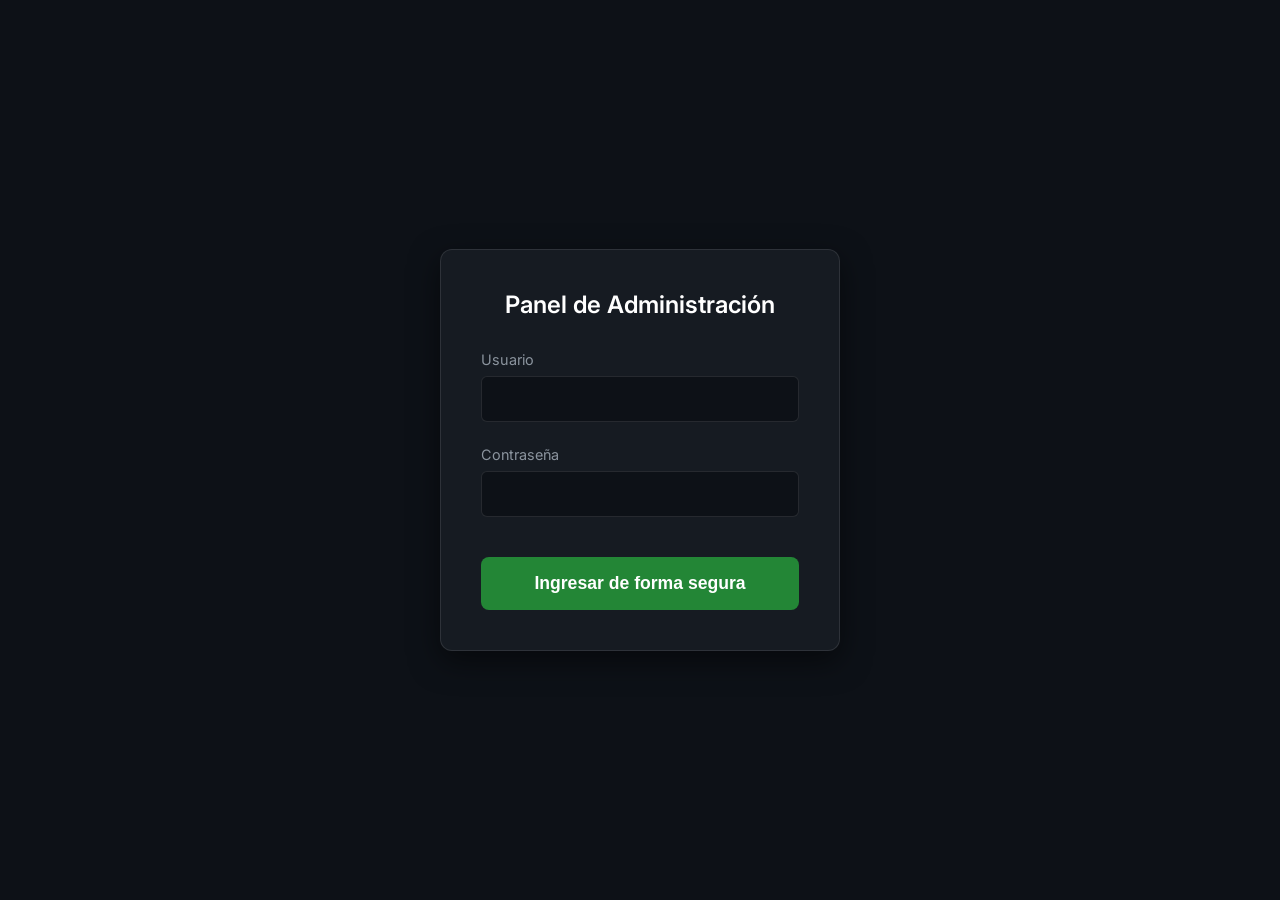
<file: frontend/login.html>
<!DOCTYPE html>
<html lang="es">
<head>
    <meta charset="UTF-8">
    <meta name="viewport" content="width=device-width, initial-scale=1.0">
    <title>Login - Hotel Income Tracker</title>
    <link rel="stylesheet" href="style.css?v=8">
    <link href="https://fonts.googleapis.com/css2?family=Inter:wght@300;400;500;600;700&display=swap" rel="stylesheet">
    <style>
        body {
            display: flex; justify-content: center; align-items: center; min-height: 100vh; margin: 0; background: #0d1117; color: #fff;
        }
        .login-card {
            background: #161b22; border: 1px solid var(--border-color, #30363d); border-radius: 12px;
            padding: 2.5rem; width: 100%; max-width: 400px;
            box-shadow: 0 10px 30px rgba(0,0,0,0.5);
        }
        .login-card h2 { text-align: center; margin-bottom: 2rem; font-weight: 600; }
        .form-group-login { margin-bottom: 1.5rem; }
        .form-group-login label { display: block; color: var(--text-muted, #8b949e); margin-bottom: 0.5rem; font-size: 0.9rem; }
        .form-group-login input { 
            width: 100%; padding: 0.8rem; background: #0d1117; box-sizing: border-box;
            border: 1px solid var(--border-color, #30363d); border-radius: 6px; 
            color: #fff; font-size: 1rem; transition: border-color 0.2s;
        }
        .form-group-login input:focus { outline: none; border-color: #58a6ff; }
        #error-msg { background: rgba(215, 58, 73, 0.1); color: #ff7b72; padding: 0.8rem; border-radius: 6px; margin-bottom: 1.5rem; text-align: center; border: 1px solid #ff7b72; display: none; }
        .btn-submit { 
            width: 100%; padding: 1rem; font-size: 1.1rem; border-radius: 8px; 
            background: #238636; color: white; border: none; cursor: pointer; font-weight: bold;
        }
        .btn-submit:hover { background: #2ea043; }
    </style>
</head>
<body>
    <div class="login-card">
        <h2>Panel de Administración</h2>
        <div id="error-msg">Credenciales incorrectas</div>
        <form id="login-form">
            <div class="form-group-login">
                <label>Usuario</label>
                <input type="text" id="username" autocomplete="username" required>
            </div>
            <div class="form-group-login">
                <label>Contraseña</label>
                <input type="password" id="password" autocomplete="current-password" required>
            </div>
            <button type="submit" class="btn-submit" id="btn-login">Ingresar de forma segura</button>
        </form>
    </div>

    <script>
        document.getElementById('login-form').onsubmit = async (e) => {
            e.preventDefault();
            const btn = document.getElementById('btn-login');
            btn.textContent = 'Autenticando...'; btn.disabled = true;
            
            const params = new URLSearchParams();
            params.append('username', document.getElementById('username').value);
            params.append('password', document.getElementById('password').value);
            
            try {
                const res = await fetch('/api/login', {
                    method: 'POST',
                    headers: { 'Content-Type': 'application/x-www-form-urlencoded' },
                    body: params
                });
                
                if (res.ok) {
                    const data = await res.json();
                    localStorage.setItem('hotel_token', data.access_token);
                    window.location.href = '/';
                } else {
                    document.getElementById('error-msg').style.display = 'block';
                    btn.textContent = 'Ingresar de forma segura'; btn.disabled = false;
                }
            } catch(err) {
                alert('No se pudo conectar con el servidor.');
                btn.textContent = 'Ingresar de forma segura'; btn.disabled = false;
            }
        };
    </script>
</body>
</html>
</file>
<file: frontend/style.css>
:root {
    --bg-color: #0d1117;
    --card-bg: rgba(22, 27, 34, 0.7);
    --border-color: rgba(255, 255, 255, 0.1);
    --primary: #58a6ff;
    --primary-hover: #79c0ff;
    --success: #2ea043;
    --text-main: #c9d1d9;
    --text-muted: #8b949e;
    --occupied: #ff7b72;
    --available: #3fb950;
    --font-family: 'Inter', sans-serif;
}

* {
    box-sizing: border-box;
    margin: 0;
    padding: 0;
}

body {
    background-color: var(--bg-color);
    color: var(--text-main);
    font-family: var(--font-family);
    min-height: 100vh;
    display: flex;
    justify-content: center;
    background-image: radial-gradient(circle at top, rgba(88, 166, 255, 0.1) 0%, transparent 50%);
    overflow-x: hidden;
}

.app-container {
    max-width: 1200px;
    width: 100%;
    padding: 2rem;
    display: flex;
    flex-direction: column;
    gap: 2rem;
}

header {
    display: flex;
    justify-content: space-between;
    align-items: center;
    padding-bottom: 1rem;
    border-bottom: 1px solid var(--border-color);
}

header h1 {
    font-size: 2rem;
    font-weight: 700;
    background: linear-gradient(90deg, #58a6ff, #a371f7);
    -webkit-background-clip: text;
    -webkit-text-fill-color: transparent;
}

.dashboard-stats {
    display: grid;
    grid-template-columns: repeat(auto-fit, minmax(280px, 1fr));
    gap: 1.5rem;
}

.stat-card {
    background: var(--card-bg);
    border: 1px solid var(--border-color);
    border-radius: 16px;
    padding: 2rem;
    backdrop-filter: blur(10px);
    transition: transform 0.2s, box-shadow 0.2s;
    box-shadow: 0 4px 30px rgba(0, 0, 0, 0.1);
}

.stat-card:hover {
    transform: translateY(-5px);
    box-shadow: 0 8px 40px rgba(88, 166, 255, 0.15);
}

.stat-card h3 {
    font-size: 1.1rem;
    color: var(--text-muted);
    font-weight: 500;
    margin-bottom: 0.5rem;
}

.stat-card .value {
    font-size: 3rem;
    font-weight: 700;
    color: #fff;
}

.stat-card .value.income {
    color: var(--success);
}

.section-title {
    font-size: 1.5rem;
    margin-bottom: 1rem;
    font-weight: 600;
    color: #fff;
}

.rooms-grid {
    display: grid;
    grid-template-columns: repeat(auto-fill, minmax(180px, 1fr));
    gap: 1.5rem;
}

.room-card {
    background: var(--card-bg);
    border: 1px solid var(--border-color);
    border-radius: 12px;
    padding: 1.5rem;
    text-align: center;
    cursor: pointer;
    transition: all 0.3s cubic-bezier(0.25, 0.8, 0.25, 1);
    position: relative;
    overflow: hidden;
}

.room-card::before {
    content: '';
    position: absolute;
    top: 0;
    left: 0;
    width: 100%;
    height: 4px;
    background: var(--available);
    transition: background 0.3s;
}

.room-card.occupied::before {
    background: var(--occupied);
}

.room-card.occupied_hourly::before {
    background: #e3b341;
}

.room-card:hover {
    transform: translateY(-4px) scale(1.02);
    box-shadow: 0 10px 20px rgba(0,0,0,0.5);
    border-color: rgba(255,255,255,0.2);
}

.room-number {
    font-size: 1.8rem;
    font-weight: 700;
    color: #fff;
    margin-bottom: 0.5rem;
}

.room-status {
    font-size: 0.875rem;
    text-transform: uppercase;
    letter-spacing: 1px;
    font-weight: 600;
    color: var(--available);
}

.room-card.occupied .room-status {
    color: var(--occupied);
}

.room-card.occupied_hourly .room-status {
    color: #e3b341;
}

select.custom-select {
    width: 100%;
    padding: 0.75rem 1rem;
    background: #0d1117;
    border: 1px solid var(--border-color);
    border-radius: 8px;
    color: #fff;
    font-size: 1.1rem;
    font-family: var(--font-family);
    transition: border-color 0.2s, box-shadow 0.2s;
    appearance: none;
    -webkit-appearance: none;
}
select.custom-select:focus {
    outline: none;
    border-color: var(--primary);
    box-shadow: 0 0 0 3px rgba(88, 166, 255, 0.2);
}

.room-income {
    margin-top: 1rem;
    font-size: 1.2rem;
    font-weight: 500;
    color: var(--text-muted);
}

/* Modal Styles */
.modal-overlay {
    position: fixed;
    top: 0;
    left: 0;
    width: 100%;
    height: 100%;
    background: rgba(0, 0, 0, 0.6);
    backdrop-filter: blur(5px);
    display: flex;
    justify-content: center;
    align-items: center;
    opacity: 0;
    pointer-events: none;
    transition: opacity 0.3s ease;
    z-index: 1000;
}

.modal-overlay.active {
    opacity: 1;
    pointer-events: all;
}

.modal-content {
    background: #161b22;
    border: 1px solid var(--border-color);
    border-radius: 16px;
    padding: 2.5rem;
    width: 90%;
    max-width: 450px;
    transform: scale(0.9);
    transition: transform 0.3s cubic-bezier(0.175, 0.885, 0.32, 1.275);
    box-shadow: 0 20px 40px rgba(0,0,0,0.5);
}

.modal-overlay.active .modal-content {
    transform: scale(1);
}

.modal-header {
    display: flex;
    justify-content: space-between;
    align-items: center;
    margin-bottom: 1.5rem;
}

.modal-header h2 {
    font-size: 1.5rem;
    font-weight: 600;
    color: #fff;
}

.close-btn {
    background: none;
    border: none;
    color: var(--text-muted);
    font-size: 2rem;
    cursor: pointer;
    line-height: 1;
    transition: color 0.2s;
}

.close-btn:hover {
    color: #fff;
}

.form-group {
    margin-bottom: 1.5rem;
}

.form-group label {
    display: block;
    margin-bottom: 0.5rem;
    color: var(--text-muted);
    font-weight: 500;
}

.form-group input {
    width: 100%;
    padding: 0.75rem 1rem;
    background: #0d1117;
    border: 1px solid var(--border-color);
    border-radius: 8px;
    color: #fff;
    font-size: 1.1rem;
    font-family: var(--font-family);
    transition: border-color 0.2s, box-shadow 0.2s;
}

.form-group input:focus {
    outline: none;
    border-color: var(--primary);
    box-shadow: 0 0 0 3px rgba(88, 166, 255, 0.2);
}

.btn-submit {
    width: 100%;
    padding: 1rem;
    background: var(--primary);
    color: #000;
    border: none;
    border-radius: 8px;
    font-size: 1.1rem;
    font-weight: 600;
    cursor: pointer;
    transition: background 0.2s, transform 0.1s;
    margin-top: 1rem;
}

.btn-submit:hover {
    background: var(--primary-hover);
}

.btn-submit:active {
    transform: scale(0.98);
}

.btn-reset {
    width: 100%;
    padding: 1rem;
    background: transparent;
    color: var(--occupied);
    border: 1px solid var(--occupied);
    border-radius: 8px;
    font-size: 1.1rem;
    font-weight: 600;
    cursor: pointer;
    transition: all 0.2s;
    margin-top: 1rem;
}

.btn-reset:hover {
    background: rgba(255, 123, 114, 0.1);
}

.date-navigator {
    display: flex;
    align-items: center;
    gap: 1rem;
    background: var(--card-bg);
    padding: 0.5rem 1rem;
    border-radius: 8px;
    border: 1px solid var(--border-color);
}
.nav-btn {
    background: none;
    border: none;
    color: var(--text-main);
    font-size: 1.2rem;
    cursor: pointer;
    font-weight: bold;
    transition: color 0.2s;
}
.nav-btn:hover { color: #fff; }
.date-display {
    font-weight: 600;
    font-size: 1rem;
    color: var(--primary);
    min-width: 120px;
    text-align: center;
}

.history-item {
    background: #0d1117;
    border: 1px solid var(--border-color);
    padding: 0.8rem;
    border-radius: 6px;
    margin-bottom: 0.5rem;
}
.history-item:last-child {
    margin-bottom: 0;
}

/* Sidebar styles */
.sidebar-overlay {
    position: fixed; top: 0; left: 0; width: 100%; height: 100%;
    background: rgba(0,0,0,0.6); backdrop-filter: blur(3px);
    z-index: 1050; opacity: 0; pointer-events: none; transition: opacity 0.3s;
}
.sidebar-overlay.active { opacity: 1; pointer-events: all; }
.sidebar {
    position: fixed; top: 0; right: -450px; width: 100%; max-width: 400px; height: 100%;
    background: #161b22; border-left: 1px solid var(--border-color);
    box-shadow: -10px 0 30px rgba(0,0,0,0.5); z-index: 1100;
    transition: right 0.3s cubic-bezier(0.175, 0.885, 0.32, 1);
    display: flex; flex-direction: column;
}
.sidebar.active { right: 0; }
.sidebar-header {
    display: flex; justify-content: space-between; align-items: center;
    padding: 1.5rem; border-bottom: 1px solid var(--border-color);
}
.sidebar-header h2 { font-size: 1.5rem; color: #fff; }
.sidebar-content {
    padding: 1.5rem; flex: 1; overflow-y: auto;
}
.edit-btn, .delete-btn {
    background: none; border: none; cursor: pointer;
    font-size: 1rem; color: var(--text-muted); margin-left: 0.5rem; transition: transform 0.2s;
}
.edit-btn:hover { color: var(--primary); transform: scale(1.1); }
.delete-btn:hover { color: var(--occupied); transform: scale(1.1); }

.history-record {
    background: #0d1117; border: 1px solid var(--border-color); border-radius: 8px; padding: 1.2rem; margin-bottom: 1rem;
}
.form-input-sm {
    width: 100%; padding: 0.5rem; background: #0d1117;
    border: 1px solid var(--border-color); border-radius: 4px;
    color: #fff; margin-bottom: 0.8rem;
}
select.form-input-sm {
    appearance: none;
    -webkit-appearance: none;
}
.actions-row {
    display: flex; justify-content: flex-end; margin-top: 0.5rem;
    border-top: 1px solid rgba(255,255,255,0.05); padding-top: 0.8rem;
}

/* ===========================
   Responsive Mobile Design
   =========================== */
@media screen and (max-width: 768px) {
    .app-container {
        padding: 0.8rem;
        gap: 1rem;
    }

    header {
        flex-direction: column;
        align-items: center;
        gap: 1rem;
    }

    header h1 {
        font-size: 1.6rem;
        text-align: center;
    }

    .date-navigator {
        width: 100%;
        justify-content: space-between;
    }

    .dashboard-stats {
        grid-template-columns: 1fr;
    }

    .stat-card {
        padding: 1.5rem;
    }

    .stat-card .value {
        font-size: 2.2rem;
    }

    .rooms-grid {
        grid-template-columns: repeat(auto-fill, minmax(130px, 1fr));
        gap: 0.8rem;
    }

    .room-number {
        font-size: 1.5rem;
    }

    .room-card {
        padding: 1rem;
    }

    .modal-content {
        padding: 1.5rem;
        width: 95%;
    }
}
</file>
